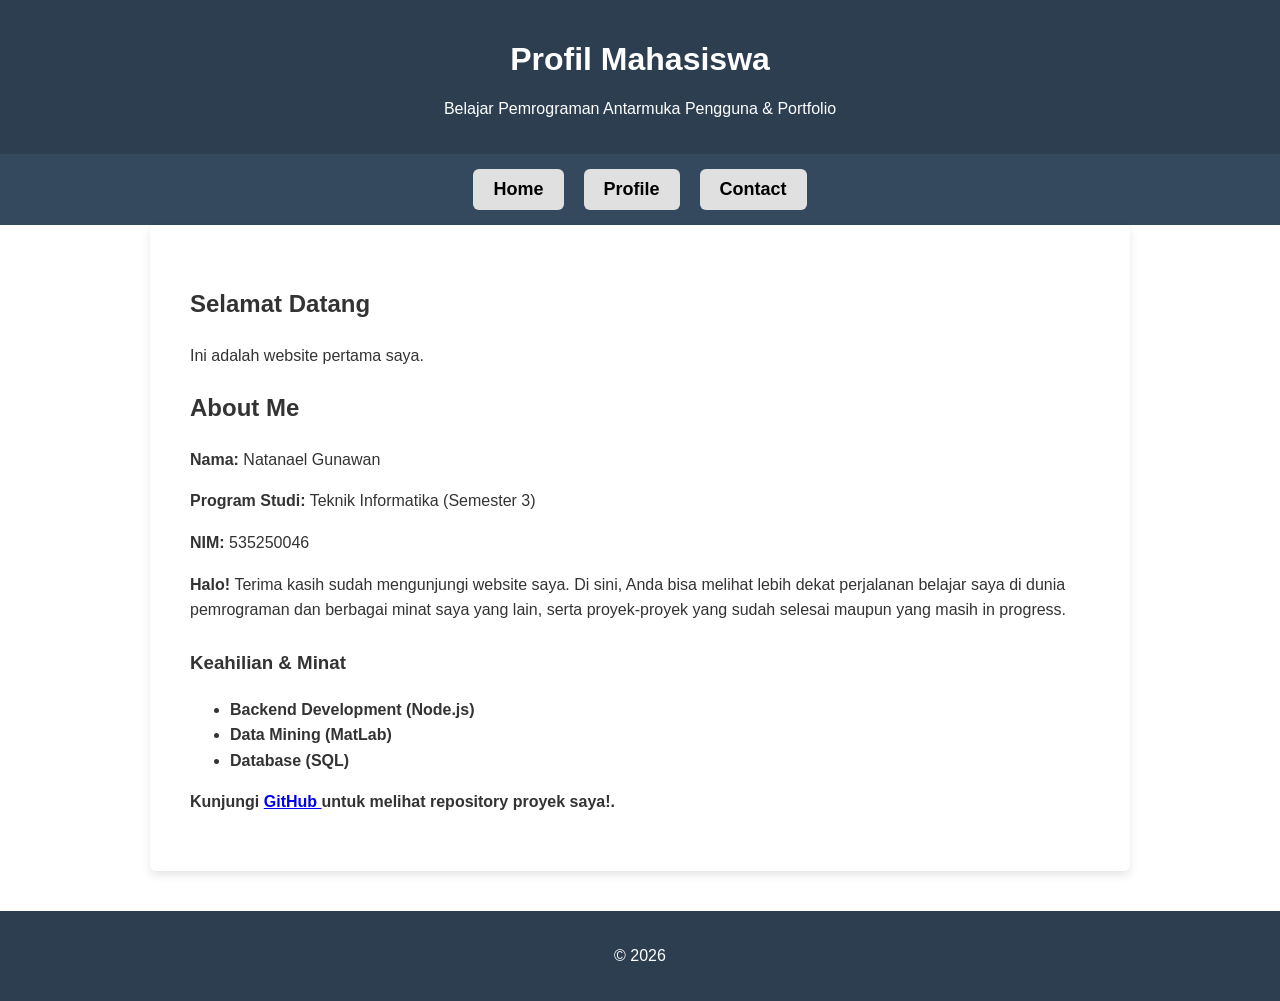
<file: index.html>
<!DOCTYPE html>
<html lang="id">
<head>
    <meta charset="UTF-8">
    <meta name="viewport" content="width=device-width, initial-scale=1.0">
    <title>Profil Mahasiswa</title>
    <link rel="stylesheet" href="style.css">
</head>
<body>

    <header>
        <h1>Profil Mahasiswa</h1>
        <p>Belajar Pemrograman Antarmuka Pengguna & Portfolio</p>
    </header>

    <nav>
        <a href="#">Home</a>
        <a href="#">Profile</a>
        <a href="#">Contact</a>
    </nav>

    <article>
        <h2>Selamat Datang</h2>
        <p>Ini adalah website pertama saya.</p>

        <h2>About Me </h2>

        <p><strong>Nama:</strong> Natanael Gunawan </p>

        <p class="program-studi">
            <strong>Program Studi:</strong> Teknik Informatika (Semester 3)
        </p>

        <p>
            <strong>NIM:</strong> 535250046 
        </p>

        <p class="description"> 
            <strong> Halo! </strong> Terima kasih sudah mengunjungi website saya. Di sini, Anda bisa melihat lebih dekat perjalanan belajar saya di dunia pemrograman dan berbagai minat saya yang lain, serta proyek-proyek yang sudah selesai maupun yang masih in progress.
        </p>

        <h3> Keahilian & Minat </h3>
        <ul>
            <li><Strong>Backend Development (Node.js)</Strong></li>
            <li><Strong>Data Mining (MatLab)</Strong></li>
            <li><Strong>Database (SQL) </Strong></li>
        </ul>

        <p class="Link">
            <Strong> Kunjungi <a href="https://github.com/natanael535250046-bit" target="_blank" class="action-link"> GitHub </a> untuk melihat repository proyek saya!. </Strong>
        </p>

    </article>

    <footer>
        <p>&copy; 2026</p>
    </footer>

</body>
</html>
</file>
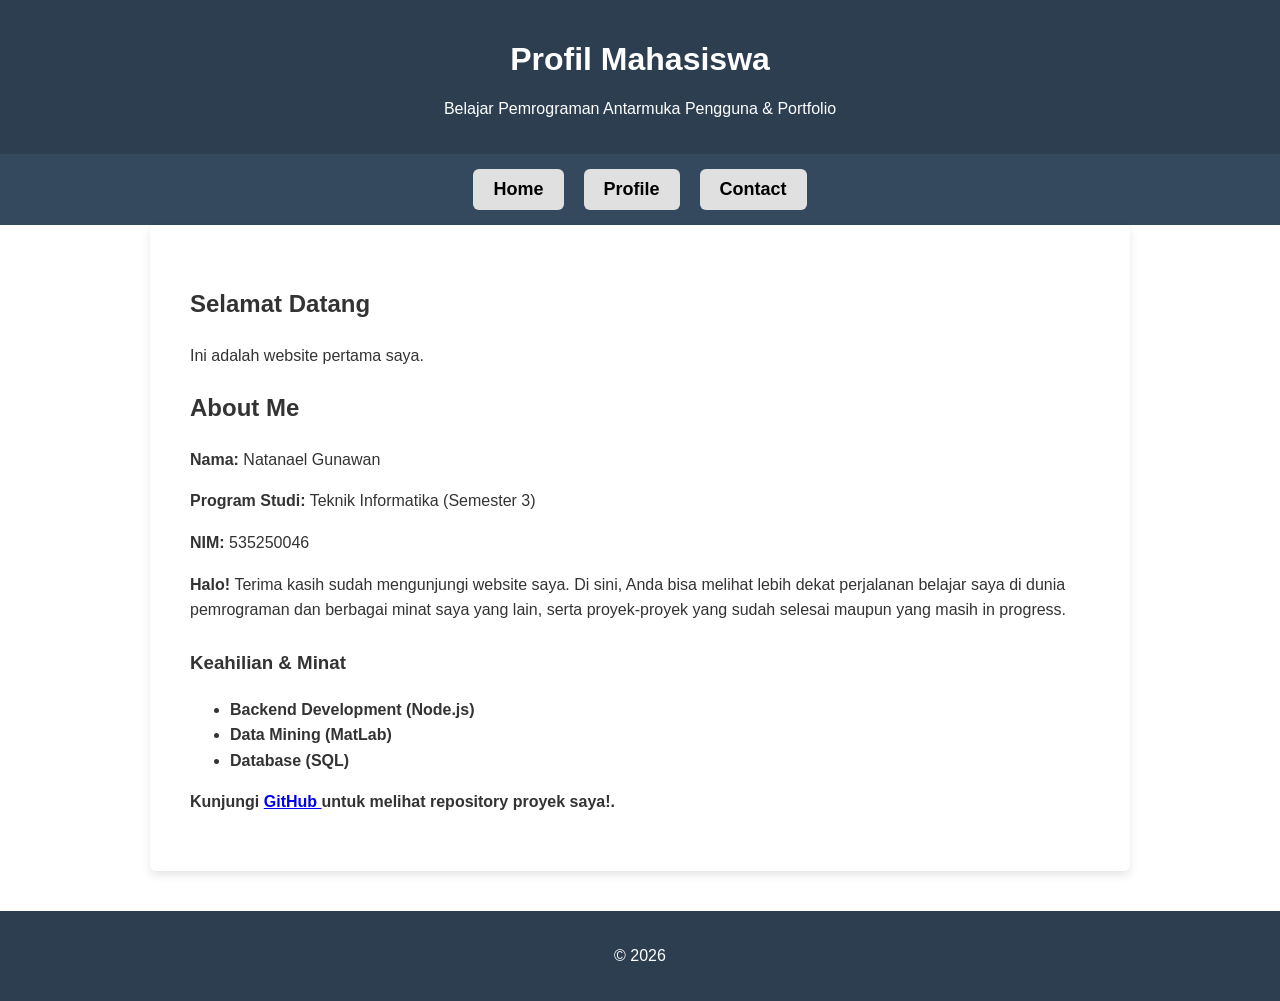
<file: Pertemuan 01/index.html>
<!DOCTYPE html>
<html lang="id">
<head>
    <meta charset="UTF-8">
    <meta name="viewport" content="width=device-width, initial-scale=1.0">
    <title>Profil Mahasiswa</title>
    <link rel="stylesheet" href="style.css">
</head>
<body>

    <header>
        <h1>Profil Mahasiswa</h1>
        <p>Belajar Pemrograman Antarmuka Pengguna & Portfolio</p>
    </header>

    <nav>
        <a href="#">Home</a>
        <a href="#">Profile</a>
        <a href="#">Contact</a>
    </nav>

    <article>
        <h2>Selamat Datang</h2>
        <p>Ini adalah website pertama saya.</p>

        <h2>About Me </h2>

        <p><strong>Nama:</strong> Natanael Gunawan </p>

        <p class="program-studi">
            <strong>Program Studi:</strong> Teknik Informatika (Semester 3)
        </p>

        <p>
            <strong>NIM:</strong> 535250046 
        </p>

        <p class="description"> 
            <strong> Halo! </strong> Terima kasih sudah mengunjungi website saya. Di sini, Anda bisa melihat lebih dekat perjalanan belajar saya di dunia pemrograman dan berbagai minat saya yang lain, serta proyek-proyek yang sudah selesai maupun yang masih in progress.
        </p>

        <h3> Keahilian & Minat </h3>
        <ul>
            <li><Strong>Backend Development (Node.js)</Strong></li>
            <li><Strong>Data Mining (MatLab)</Strong></li>
            <li><Strong>Database (SQL) </Strong></li>
        </ul>

        <p class="Link">
            <Strong> Kunjungi <a href="https://github.com/natanael535250046-bit" target="_blank" class="action-link"> GitHub </a> untuk melihat repository proyek saya!. </Strong>
        </p>

    </article>

    <footer>
        <p>&copy; 2026</p>
    </footer>

</body>
</html>
</file>
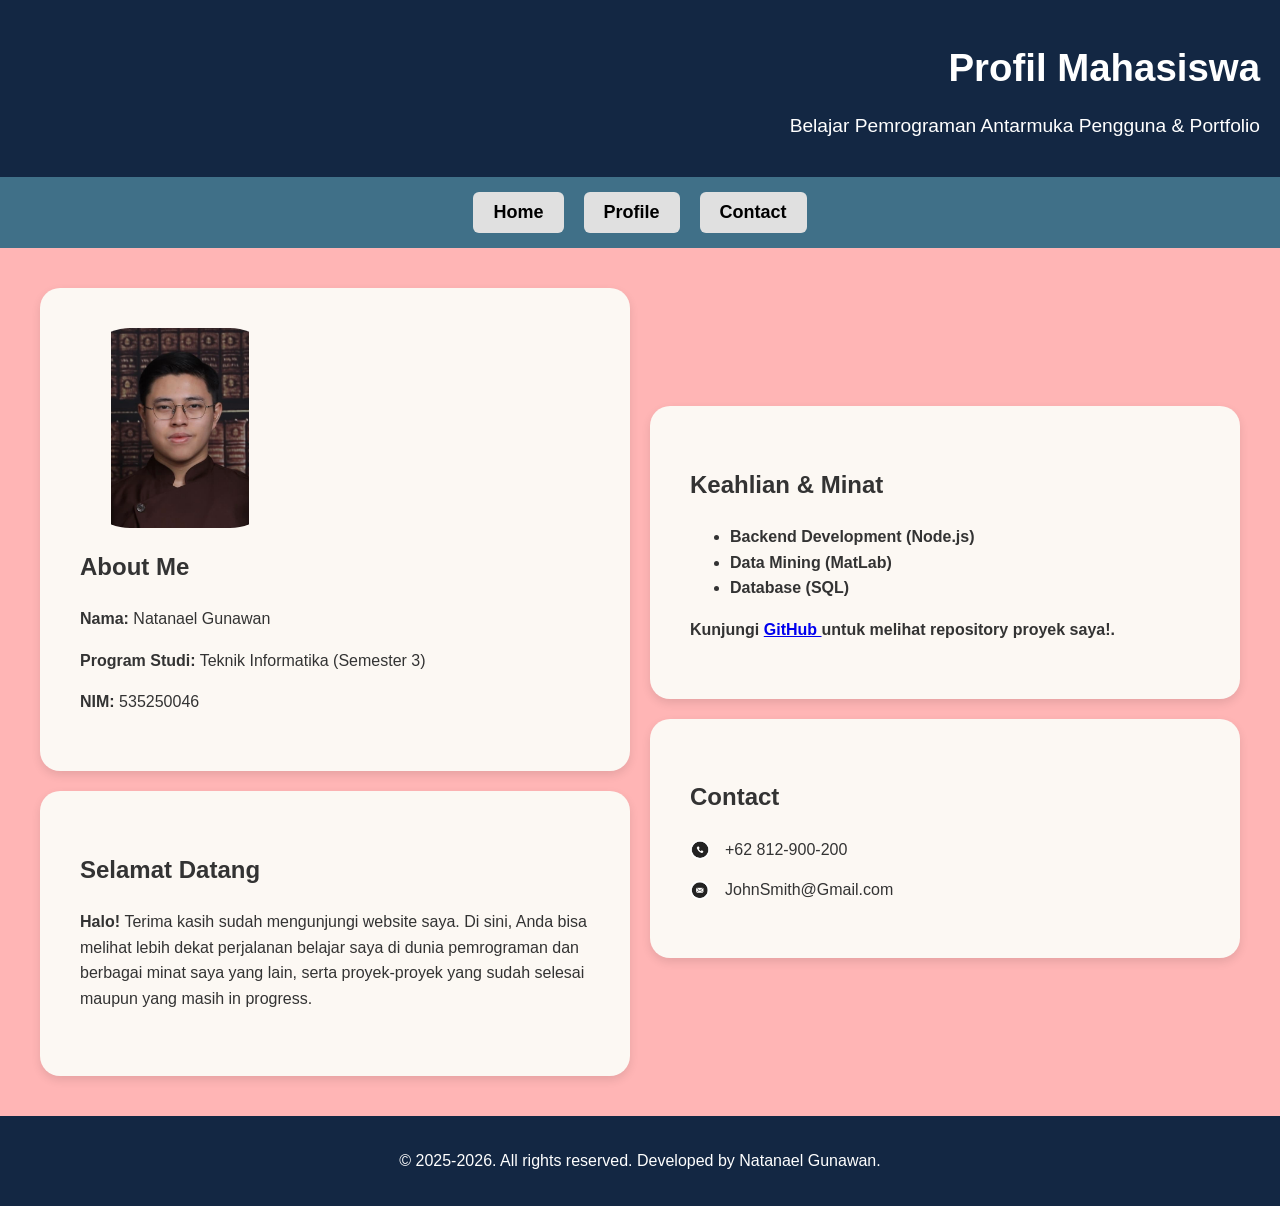
<file: Pertemuan 05/index.html>
<!DOCTYPE html>
<html lang="id">
<head>
    <!-- biar layout aman di hp -->
    <meta charset="UTF-8">
    <meta name="viewport" content="width=device-width, initial-scale=1.0">
    <title>Profil Mahasiswa</title>
    <!-- sambungkan ke file css -->
    <link rel="stylesheet" href="style.css">
</head>
<body>

    <!-- untuk menampilkan judul -->
    <header>
        <h1>Profil Mahasiswa</h1>
        <p>Belajar Pemrograman Antarmuka Pengguna & Portfolio</p>
    </header>

    <!-- tombol-tombol menu -->
    <nav>
        <a href="#">Home</a>
        <a href="#">Profile</a>
        <a href="#">Contact</a>
    </nav>

    <!-- flexbox untuk mengatur kiri-kanan -->
    <div class="media-container">
        <!-- sisi kiri -->
        <div class="left-column">
            <!-- foto dan info mahasiswa -->
            <article>
                <img id="Profile" class="profile-image" src="Profile.jpeg" alt="Profile">
                <h2>About Me </h2>
                <p> <strong> Nama: </strong> Natanael Gunawan </p>
                <p class="program-studi">
                    <strong>Program Studi:</strong> Teknik Informatika (Semester 3)
                </p>
                <p>
                    <strong>NIM:</strong> 535250046 
                </p>
            </article>

            <!-- kata-kata pembuka website -->
            <article>
                <h2>Selamat Datang</h2>
                <p class="description"> 
                    <strong> Halo! </strong> Terima kasih sudah mengunjungi website saya. Di sini, Anda bisa melihat lebih dekat perjalanan belajar saya di dunia pemrograman dan berbagai minat saya yang lain, serta proyek-proyek yang sudah selesai maupun yang masih in progress.
                </p>
            </article>
        </div>   
        
        <!-- sisi kanan -->
        <div class="right-column">
            <!-- Keahlian dan minat -->
            <article>
                <h2> Keahlian & Minat </h2>
                <ul>
                    <li><Strong>Backend Development (Node.js)</Strong></li>
                    <li><Strong>Data Mining (MatLab)</Strong></li>
                    <li><Strong>Database (SQL) </Strong></li>
                </ul>
                <p class="Link">
                    <Strong> Kunjungi <a href="https://github.com/natanael535250046-bit" target="_blank" class="action-link"> GitHub </a> untuk melihat repository proyek saya!. </Strong>
                </p>
            </article>

            <!-- info kontak -->
            <article>
                <h2> Contact </h2>
                <div class="contact-item">
                    <img id="Call" class="call-image" src="Call.jpg" alt="Call">
                    <span>+62 812-900-200</span> 
                </div>

                <div class="contact-item">
                    <img id="Email" class="email-image" src="Email.jpg" alt="Email">
                    <span>JohnSmith@Gmail.com</span> 
                </div>
            </article>
        </div>
    </div>

    <!-- hak cipta -->
    <footer>
        <p>&copy; 2025-2026. All rights reserved. Developed by Natanael Gunawan. </p>
    </footer>

</body>
</html>
</file>
<file: style.css>
body {
    margin: 0;
    font-family: Arial, sans-serif;
    background-color: #ffffff;
    color: #333333;
}

header {
    padding: 20px 20px;
    text-align: center;
    background: #2c3e50;
    color: #ffffff;
}

nav {
    padding: 15px;
    background: #34495e;
    display: flex;
    justify-content: center;
    gap: 20px;
}

nav a {
    display: inline-block;
    padding: 10px 20px;
    background-color: #e0e0e0;
    color: #000000;
    text-decoration: none;
    border-radius: 6px;
    font-family: sans-serif;
    font-size: 18px;
    font-weight: bold;
}

nav a:hover {
    background-color: #2c3e50;
    color: #ffffff;
}

.description {
    margin-bottom: 25px;
}

article {
    padding: 40px;
    max-width: 900px;
    margin: auto;
    background-color: #ffffff;
    border-radius: 6px;
    box-shadow: 0 4px 10px rgba(0, 0, 0, 0.1); 
    line-height: 1.6;
}

footer {
    padding: 20px;
    text-align: center;
    background: #2c3e50;
    color: #ffffff;
    margin-top: 40px;
}
</file>
<file: Pertemuan 01/style.css>
body {
    margin: 0;
    font-family: Arial, sans-serif;
    background-color: #ffffff;
    color: #333333;
}

header {
    padding: 20px 20px;
    text-align: center;
    background: #2c3e50;
    color: #ffffff;
}

nav {
    padding: 15px;
    background: #34495e;
    display: flex;
    justify-content: center;
    gap: 20px;
}

nav a {
    display: inline-block;
    padding: 10px 20px;
    background-color: #e0e0e0;
    color: #000000;
    text-decoration: none;
    border-radius: 6px;
    font-family: sans-serif;
    font-size: 18px;
    font-weight: bold;
}

nav a:hover {
    background-color: #2c3e50;
    color: #ffffff;
}

.description {
    margin-bottom: 25px;
}

article {
    padding: 40px;
    max-width: 900px;
    margin: auto;
    background-color: #ffffff;
    border-radius: 6px;
    box-shadow: 0 4px 10px rgba(0, 0, 0, 0.1); 
    line-height: 1.6;
}

footer {
    padding: 20px;
    text-align: center;
    background: #2c3e50;
    color: #ffffff;
    margin-top: 40px;
}
</file>
<file: Pertemuan 05/style.css>
/* reset margin website dan set warna background */
body {
    margin: 0;
    font-family: Arial, sans-serif;
    background-color: #ffb5b5;
    color: #333333;
}

/* menyesuaikan ukuran text pada header */
header {
    padding: 20px 20px;
    text-align: right;
    font-size: larger;
    background: #132743;
    color: #ffffff;
}

/* memposisikan tombol menu */
nav {
    padding: 15px;
    background: #407088;
    display: flex;
    justify-content: center;
    gap: 20px;
}

/* membuat link terlihat seperti tombol bukan hanya teks */
nav a {
    display: inline-block;
    padding: 10px 20px;
    background-color: #e0e0e0;
    color: #000000;
    text-decoration: none;
    border-radius: 6px;
    font-family: sans-serif;
    font-size: 18px;
    font-weight: bold;
}

/* bikin tombol interaktif saat di hover */
nav a:hover {
    background-color: #132743;
    color: #ffffff;
}

/* memberi jarak pada teks deskripsi */
.description {
    margin-bottom: 25px;
}

/* membuat article terlihat seperti kartu */
article {
    padding: 40px;
    margin: auto;
    background-color: #fcf8f3;
    border-radius: 20px;
    box-shadow: 0 4px 10px rgba(0, 0, 0, 0.1); 
    line-height: 1.6;
    margin-top: 20px;
}

/* menyamakan warna seperti header */
footer {
    padding: 20px;
    text-align: center;
    background: #132743;
    color: #ffffff;
    margin-top: 40px;
}

/* sejajarkan teks dengan icon email dan telepon */
.contact-item {
    display: flex;
    align-items: center;
    gap: 15px;
    margin-bottom: 15px;
}

/* membuat icon email dan telepon terlihat lebih kecil */
.call-image,
.email-image {
    height: 20px;
    width: 20px;
    /* display: block; */
    /* justify-content: left; */
    border-radius: 50px;
    object-fit: contain;
    /* margin-bottom: 20px; */
}

/* membuat foto profile gede dan rapih */
.profile-image {
    height: 200px;
    width: 200px;
    display: block;
    justify-content: center;
    border-radius: 50px;
    object-fit: contain;
    margin-bottom: 20px;
}

/* kontainer utama */
.media-container {
    display: flex;
    gap: 20px;
    max-width: 1200px;
    margin: 20px auto;
    padding: 0 20px;
    align-items: center;
}

/* membagi dua ukuran rata kiri dan kanan */
.left-column,
.right-column {
    flex: 1;
}

/* kalo dibuka di tablet mentok 1024px */
@media (max-width: 1024px) {
  .media-container {
    gap: 10px;
    padding: 0 10px;      
  }
  article {
    padding: 25px;
  }
}

/* kalo dibuka di hp layar mentok 768px */
@media (max-width: 768px) {
  .media-container {
    flex-direction: column;
    margin: 10px;
  }
  
  /* bikin kolomnya menuhin layar hp */
  .left-column,
  .right-column{
    width: 100%;
  }

  /* teks header di tengahin */
  header {
    text-align: center;
  }

  /* kalo tombol menu terlalu panjang otomatis turun ke baris baru  */
  nav {
    flex-wrap: wrap;
  }
}
</file>
